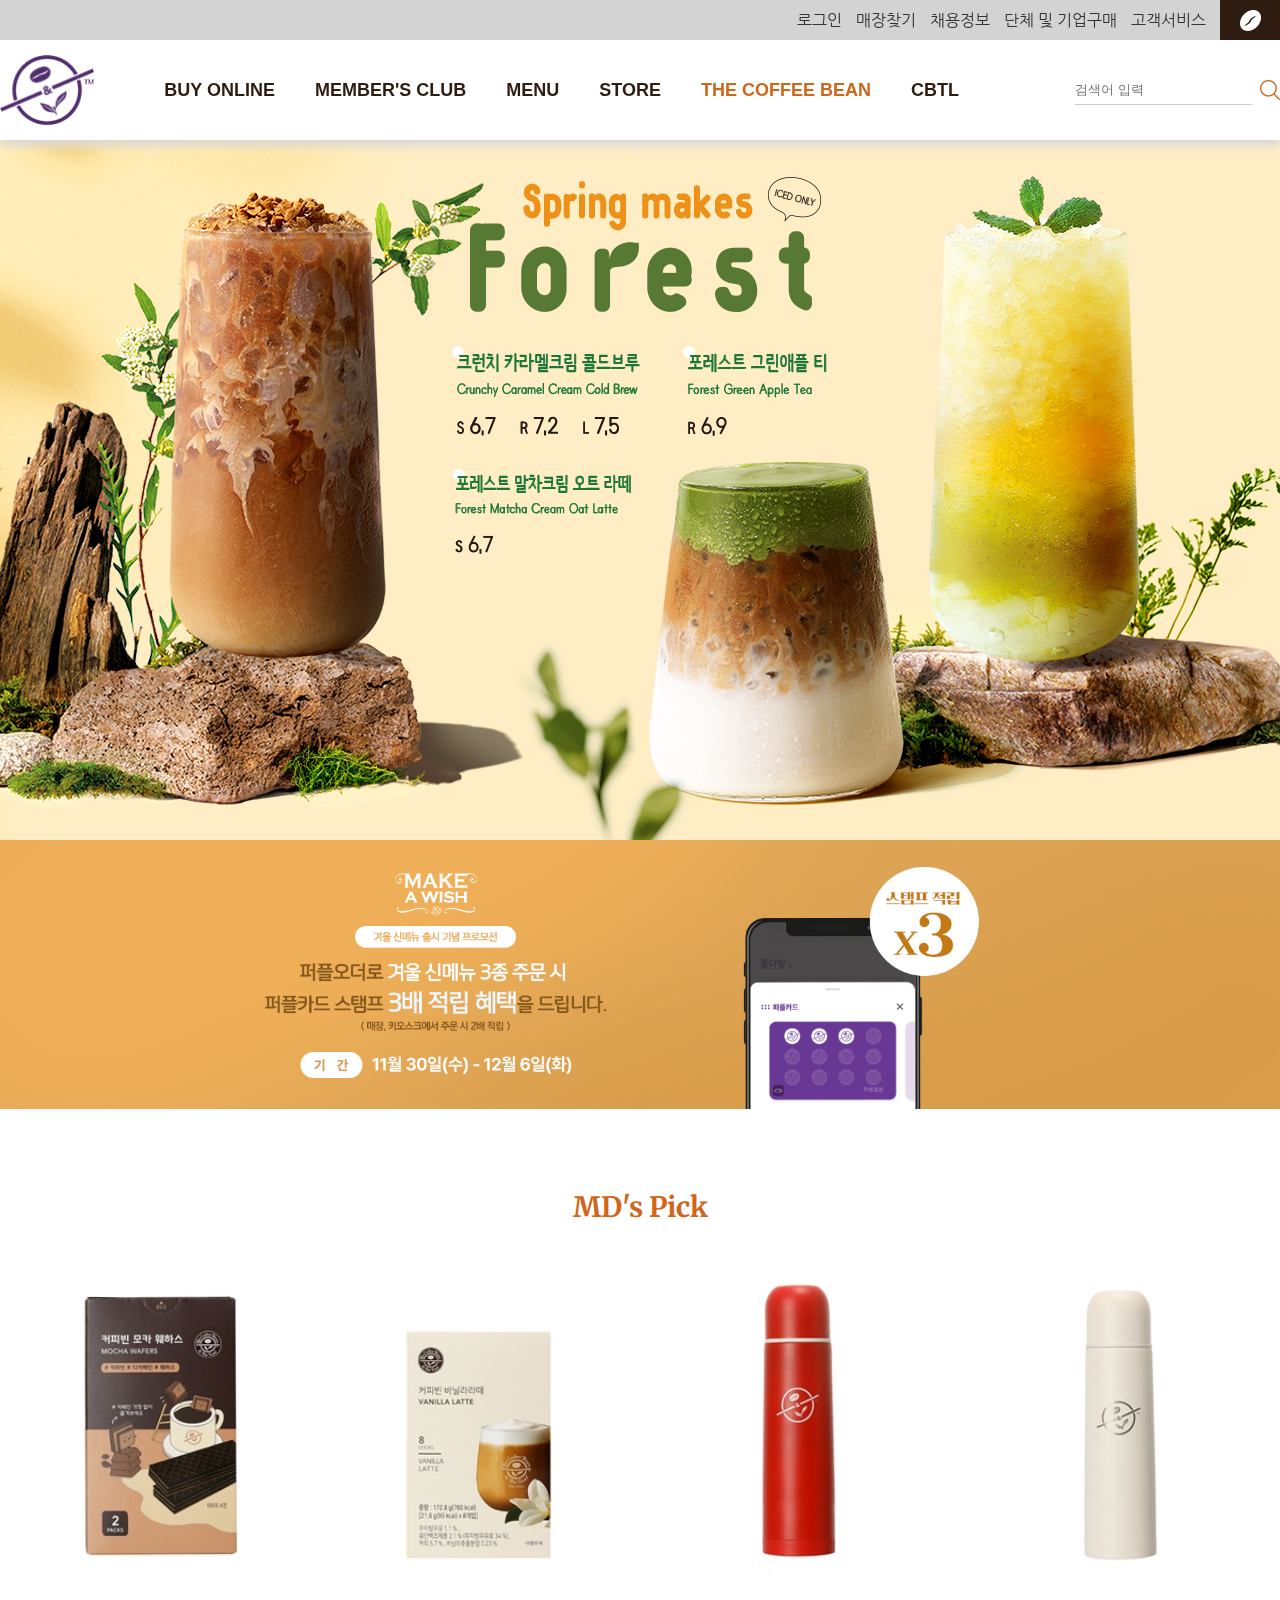
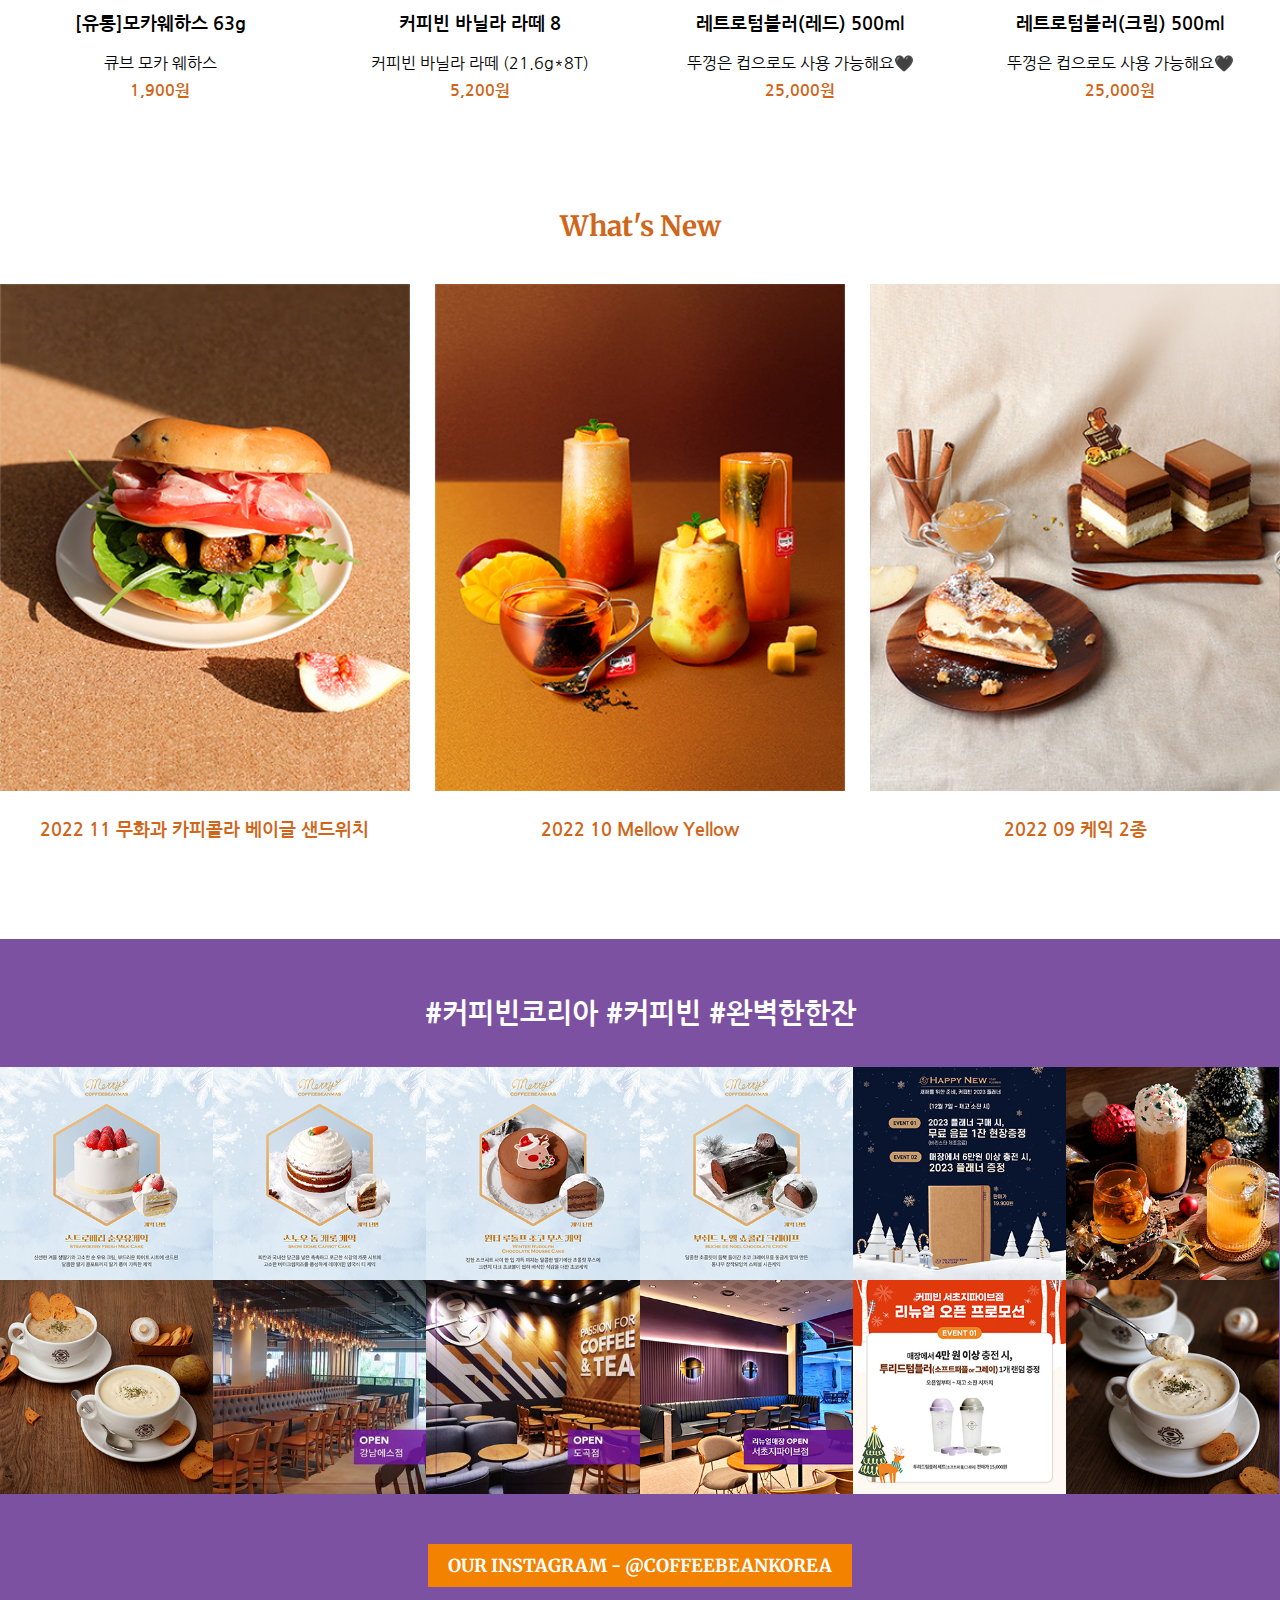
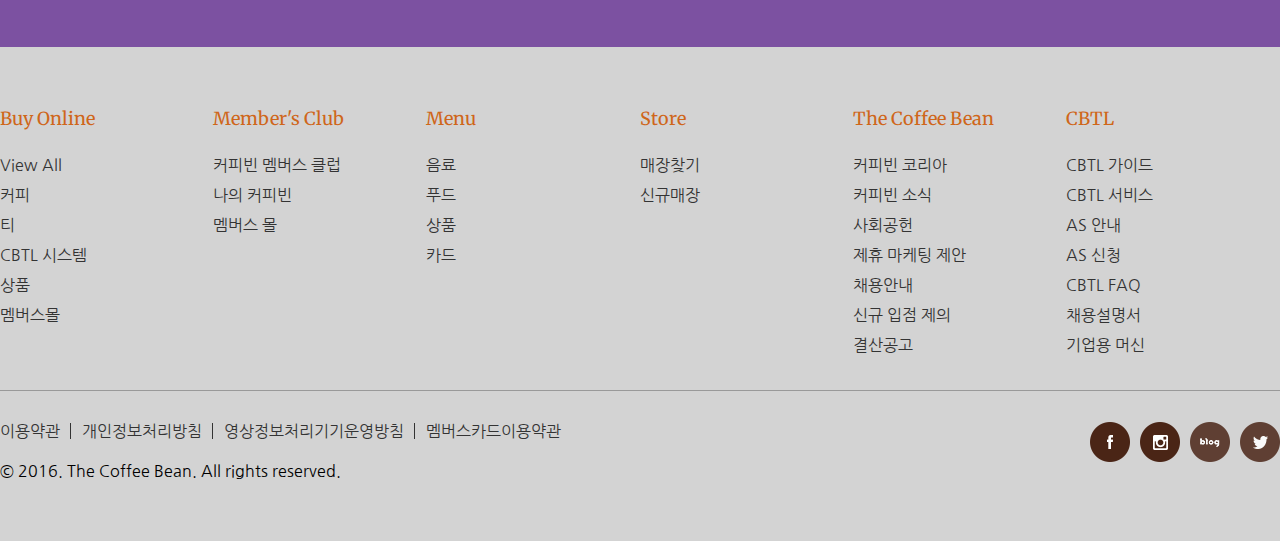
<file: index.html>
<!DOCTYPE html>
<html lang="ko">

<head>
    <meta charset="utf-8">
    <title>홈 | 커피빈코리아</title>


    <link
        href="https://fonts.googleapis.com/css2?family=Merriweather:opsz,wght@18..144,300..900&family=Nanum+Gothic:wght@400;700;800&display=swap"
        rel="stylesheet">

    <link rel="stylesheet" href="css/reset.css">
    <link rel="stylesheet" href="css/common.css">
    <link rel="stylesheet" href="css/index.css">

</head>

<body>

    <header>
        <div class="header-top">
            <ul>
                <li><a href="#">로그인</a></li>
                <li><a href="#">매장찾기</a></li>
                <li><a href="#">채용정보</a></li>
                <li><a href="#">단체 및 기업구매</a></li>
                <li><a href="#">고객서비스</a></li>
                <li><a href="https://www.coffeebeankorea.com/main/main.asp" target="_blank">공식홈페이지</a></li>
            </ul>
        </div>

        <div class="header-bottom">
            <h1 class="logo"><a href="index.html"><img src="img/logo.png" alt="커피빈 코리아 로고"></a></h1>

            <nav class="gnb">
                <!-- ul>li*6>a[href=#] -->
                <ul>
                    <li><a href="#">buy online</a></li>
                    <li><a href="#">member's club</a></li>
                    <li><a href="#">menu</a></li>
                    <li><a href="#">store</a></li>
                    <li class="active"><a href="contents/coffeebeanstory.html">the coffee bean</a></li>
                    <li><a href="#">cbtl</a></li>
                </ul>
            </nav>

            <div class="search">
                <form action="#" name="searchfrm">
                    <input type="search" placeholder="검색어 입력">
                    <input type="submit" value="검색">

                    <!-- <button><img src="img/ico_search.png" alt="검색"></button> -->
                </form>
            </div>
        </div>
    </header>


    <main>
        <!-- 메인 비주얼 배너(신제품) : 배경이미지로 구현 -->
        <article class="promotion">
            <a href="#">
                <h2>Spring makes Forest</h2>
                <p>봄을 맞이해 커피빈의 신메뉴가 출시되었습니다!</p>

                <ul>
                    <li>크런치 카라멜크림 콜드브루</li>
                    <li>포레스트 말차크림 오트라떼</li>
                    <li>포레스트 그린애플 티</li>
                </ul>
            </a>
        </article>


        <!-- 이벤트 배너 : 이미지 태그 사용 -->
        <article class="event">
            <a href="#">
                <img src="img/main_event.jpg"
                    alt="겨울 신메뉴 출시 기념 프로모션 - 퍼플오더로 겨울 신메뉴 3종 주문 시 퍼플카드 스탬프 3배 적립 혜택을 드립니다. (매장, 키오스크에서 주문시 2배 적립), 기간 : 11월 30일(수) ~ 12월 6일 (화)">
            </a>
        </article>
    </main>

    <section>
        <!-- MD's pick -->
        <article class="md-pick">
            <h2 class="sec-title">MD's Pick</h2>

            <div class="md-wrap clearfix">
                <div class="md-box">
                    <div class="photo">
                        <img src="img/MD01.jpg" alt="">
                        <a href="#" class="quick">Quick view</a>
                    </div>

                    <div class="caption">
                        <h3 class="name">[유통]모카웨하스 63g</h3>
                        <p class="des">큐브 모카 웨하스</p>
                        <p class="price">1,900원</p>
                    </div>

                </div>


                <div class="md-box">
                    <div class="photo">
                        <img src="img/MD02.jpg" alt="">
                        <a href="#" class="quick">Quick view</a>
                    </div>

                    <div class="caption">
                        <h3 class="name">커피빈 바닐라 라떼 8</h3>
                        <p class="des">커피빈 바닐라 라떼 (21.6g*8T)</p>
                        <p class="price">5,200원</p>
                    </div>

                </div>


                <div class="md-box">
                    <div class="photo">
                        <img src="img/MD03.jpg" alt="">
                        <a href="#" class="quick">Quick</a>
                    </div>

                    <div class="caption">
                        <h3 class="name">레트로텀블러(레드) 500ml</h3>
                        <p class="des">뚜껑은 컵으로도 사용 가능해요🖤</p>
                        <p class="price">25,000원</p>
                    </div>

                </div>


                <div class="md-box">
                    <div class="photo">
                        <img src="img/MD04.jpg" alt="">
                        <a href="#" class="quick">Quick view</a>
                    </div>

                    <div class="caption">
                        <h3 class="name">레트로텀블러(크림) 500ml</h3>
                        <p class="des">뚜껑은 컵으로도 사용 가능해요🖤</p>
                        <p class="price">25,000원</p>
                    </div>

                </div>
            </div>
        </article>

        <!-- what's New -->
        <article class="new clearfix">
            <h2 class="sec-title">What's New</h2>

            <div class="new-box">
                <a href="#"><img src="img/new01.jpg" alt=""></a>
                <h3><a href="#">2022 11 무화과 카피콜라 베이글 샌드위치</a></h3>
            </div>

            <div class="new-box">
                <a href="#"><img src="img/new02.jpg" alt=""></a>
                <h3><a href="#">2022 10 Mellow Yellow</a></h3>
            </div>

            <div class="new-box">
                <a href="#"><img src="img/new03.jpg" alt=""></a>
                <h3><a href="#">2022 09 케익 2종</a></h3>
            </div>
            <!-- ::after -->
        </article>

        <!-- Instagram -->
        <article class="instagram">
            <div class="inner">
                <h2 class="sec-title">
                    <span>#커피빈코리아</span>
                    <span>#커피빈</span>
                    <span>#완벽한한잔</span>
                </h2>

                <ul class="thumb-list">
                    <li><a href="#"><img src="img/sns_img01.jpg" alt=""></a></li>
                    <li><a href="#"><img src="img/sns_img02.jpg" alt=""></a></li>
                    <li><a href="#"><img src="img/sns_img03.jpg" alt=""></a></li>
                    <li><a href="#"><img src="img/sns_img04.jpg" alt=""></a></li>
                    <li><a href="#"><img src="img/sns_img05.jpg" alt=""></a></li>
                    <li><a href="#"><img src="img/sns_img06.jpg" alt=""></a></li>
                    <li><a href="#"><img src="img/sns_img07.jpg" alt=""></a></li>
                    <li><a href="#"><img src="img/sns_img08.jpg" alt=""></a></li>
                    <li><a href="#"><img src="img/sns_img09.jpg" alt=""></a></li>
                    <li><a href="#"><img src="img/sns_img10.jpg" alt=""></a></li>
                    <li><a href="#"><img src="img/sns_img11.jpg" alt=""></a></li>
                    <li><a href="#"><img src="img/sns_img12.jpg" alt=""></a></li>
                </ul>

                <a href="#" class="follow-btn">our instagram - @coffeebeankorea</a>
            </div>
        </article>
    </section>

    <footer>
        <div class="inner">
            <div class="sitemap clearfix">
                <div class="mapbox">
                    <h3>Buy Online</h3>

                    <ul>
                        <li><a href="#">View All</a></li>
                        <li><a href="#">커피</a></li>
                        <li><a href="#">티</a></li>
                        <li><a href="#">CBTL 시스템</a></li>
                        <li><a href="#">상품</a></li>
                        <li><a href="#">멤버스몰</a></li>
                    </ul>
                </div>


                <div class="mapbox">
                    <h3>Member's Club</h3>

                    <ul>
                        <li><a href="#">커피빈 멤버스 클럽</a></li>
                        <li><a href="#">나의 커피빈</a></li>
                        <li><a href="#">멤버스 몰</a></li>
                    </ul>
                </div>


                <div class="mapbox">
                    <h3>Menu</h3>

                    <ul>
                        <li><a href="#">음료</a></li>
                        <li><a href="#">푸드</a></li>
                        <li><a href="#">상품</a></li>
                        <li><a href="#">카드</a></li>
                    </ul>
                </div>


                <div class="mapbox">
                    <h3>Store</h3>

                    <ul>
                        <li><a href="#">매장찾기</a></li>
                        <li><a href="#">신규매장</a></li>
                    </ul>
                </div>


                <div class="mapbox">
                    <h3>The Coffee Bean</h3>

                    <ul>
                        <li><a href="#">커피빈 코리아</a></li>
                        <li><a href="#">커피빈 소식</a></li>
                        <li><a href="#">사회공헌</a></li>
                        <li><a href="#">제휴 마케팅 제안</a></li>
                        <li><a href="#">채용안내</a></li>
                        <li><a href="#">신규 입점 제의</a></li>
                        <li><a href="#">결산공고</a></li>
                    </ul>
                </div>


                <div class="mapbox">
                    <h3>CBTL</h3>

                    <ul>
                        <li><a href="#">CBTL 가이드</a></li>
                        <li><a href="#">CBTL 서비스</a></li>
                        <li><a href="#">AS 안내</a></li>
                        <li><a href="#">AS 신청</a></li>
                        <li><a href="#">CBTL FAQ</a></li>
                        <li><a href="#">채용설명서</a></li>
                        <li><a href="#">기업용 머신</a></li>
                    </ul>
                </div>
            </div>


            <div class="info">
                <div class="links">
                    <a href="#">이용약관</a>
                    <a href="#">개인정보처리방침</a>
                    <a href="#">영상정보처리기기운영방침</a>
                    <a href="#">멤버스카드이용약관</a>
                </div>

                <p class="copy">&copy; 2016. The Coffee Bean. All rights reserved.</p>


                <div class="sns clearfix">
                    <a href="#"><img src="img/ico_facebook.png" alt="페이스북 바로가기 아이콘"></a>
                    <a href="#">인스타그램 바로가기</a>
                    <a href="#">블로그 바로가기</a>
                    <a href="#">트위터 바로가기</a>
                </div>
            </div>
        </div>
    </footer>

</body>

</html>
</file>
<file: css/common.css>
@charset "utf-8";

/* common.css */

/* 공통으로 사용할 css를 모아놓는 것! */
/* float 해제를 위한 가상요소! */
.clearfix::after {
    content: "";
    display: block;
    clear: both;
}

/* 안쪽에서 컨텐츠 너비를 잡아줄 때 사용할 클래스! */
.inner {
    width: 1280px;
    margin: 0 auto;
    /* outline: 2px solid red; */
}

/* 본문 영역 제목에 공통으로 적용될 디자인 */
.sec-title {
    color: rgb(207, 102, 26);
    font-size: 28px;
    font-family: "Merriweather", serif;
    font-weight: 700;
    margin-bottom: 40px;
    text-align: center;
}

body {
    font-family: "Nanum Gothic", sans-serif;
    font-weight: 400;
}
</file>
<file: css/index.css>
@charset "utf-8";

@import url(header.css); /* css 문서를 끌고 올때 사용 */
@import url(footer.css);

/* 
font

1) meriweather  폰트 (영문)
font-family: "Merriweather", serif;
font-weight: 300 ~ 900;

2) nanum gothic 폰트 (한글)
font-family: "Nanum Gothic", sans-serif;
font-weight: 400 | 700 | 900;
*/


/* main****************************************************************************************************************************** */


main {
    margin-top: 140px;
    width: 100%;
    margin-bottom: 80px;
}

main .promotion {
    width: 100%; /* 브라우저 넓이를 전체 사용 */
    max-width: 1920px; /* 크기가 다른 모니터에서 봤을때 크기 생각해서 조절 */
    margin: 0 auto;
    height: 700px;

    background: url(../img/main_forest.jpg) no-repeat center top/cover; /* /cover 빈공간 없이 채우기 */

}

main .promotion a {
    /* background-color: aqua; */
    font-size: 0;
    width: 100%;
    height: 100%;
}


main .event {
    width: 100%;
    max-width: 1920px;
    margin: 0 auto;

    /* outline: 2px solid red; */
}

main .event img {
    width: 100%; /* 부모 요소 전체 사용 */
    display: block; /* 여백을 없애기 위해서 적용 */

}

/* section********************************************************************************************************************* */

section {}

article.md-pick {
    width: 1280px;
    margin: 0 auto 100px;

}


article.md-pick .md-wrap {
    /* background-color: plum; */
    text-align: center;
}

article.md-pick .md-wrap .md-box {
    width: 25%;
    float: left;
    
}


.md-box .photo {
    margin-bottom: 30px;
    
    position: relative; /* .quick의 기준 */
    
}

.md-box .photo img{
    width: 100%;
    display: block;
}

.md-box .photo .quick{
    background-color: rgb(243, 130, 0);
    display: inline-block;
    padding: 10px 20px;
    font-size: 18px;
    text-transform: uppercase;
    color: rgb(255, 255, 255);
    letter-spacing: 1.2px;

    position: absolute;
    left: 50%;
    transform: translateX(-50%); /* X축을 요소(quick)의 절반 만큼 이동 */
    bottom: 20%;
    display: none;

    /* top: 50%;
    transform: translate(-50%, -50%); /* 요소가 가지고 있는 넓이, 즉 quick view 절반 만큼 이동하겠다는 의미 */
    
    
}

/* hover 적용! */
.md-box .photo:hover img {
    opacity: 0.4;
}

.md-box .photo:hover .quick {
    display: inline-block;
}


.md-box .caption {
    padding: 0 5%;
    
}
.md-box .caption h3 {
    font-size: 18px;
    font-weight: 700;
    margin-bottom: 20px;
}
.md-box .caption p {
    margin-bottom: 10px;
}
.md-box .caption p.des {}
.md-box .caption p.price {
    color: rgb(207, 102, 26);
    font-weight: 700;
}


article.new {
    width: 1280px;
    margin: 0 auto 100px;
    /* background-color: yellow; */
    
}

article.new .new-box {
    
    width: 32%;
    float: left;
    
}



article.new .new-box ~ .new-box {
    margin-left: 2%;
}


article.new .new-box > a {
    margin-bottom: 30px;
    /* outline: 2px solid blue; */
    overflow: hidden;
    
}

article.new .new-box > a img {
    width: 100%;
    display: block;
    transition: 0.5s; /* transition는 실제 변화하는 요소(여기서는 요소는 이미지)에 적용 */
}

/* hover 효과 */
article.new .new-box > a:hover img {
    transform: scale(1.5);
    
}

article.new .new-box h3 {
    font-size: 18px;
    text-align: center;
    font-weight: 700;
}

article.new .new-box h3 a {
    color: rgb(207, 102, 26);
    
}


article.instagram {
    width: 100%;
    background-color: rgb(124, 81, 161);
    padding: 60px 0;
    /* text-align: center; 만약 title이나 이미지 정렬만 바꿀 때는 문제가 생김*/
}

article.instagram .sec-title {
    color: rgb(255, 255, 255);
    font-family: "Nanum Gothic", sans-serif;

}

article.instagram .thumb-list {
    /* outline: 2px solid lime; */
    margin-bottom: 50px;
}
article.instagram .thumb-list li {
    /* float은 전체요소 선택자로 적용 */
    width: 16.66%;
    overflow: hidden;
}
article.instagram .thumb-list li a {}
article.instagram .thumb-list li a img {
    width: 100%;
    display: block;
}

/* hover 효과! */
article.instagram .thumb-list li:hover img {
    transform: scale(1.2);
    opacity: 0.7;
    transition: all 0.6s;
    
}

article.instagram .follow-btn {
    background-color: rgb(243, 130, 0);
    color: rgb(255, 255, 255);
    font-size: 18px;
    font-weight: 700;
    font-family: "Merriweather", serif;
    text-transform: uppercase;
    
    display: inline-block;
    padding: 10px 20px;

    /* 버튼 위치 조절 */
    position: relative;
    left: 50%;

    transform: translateX(-50%);
}
</file>
